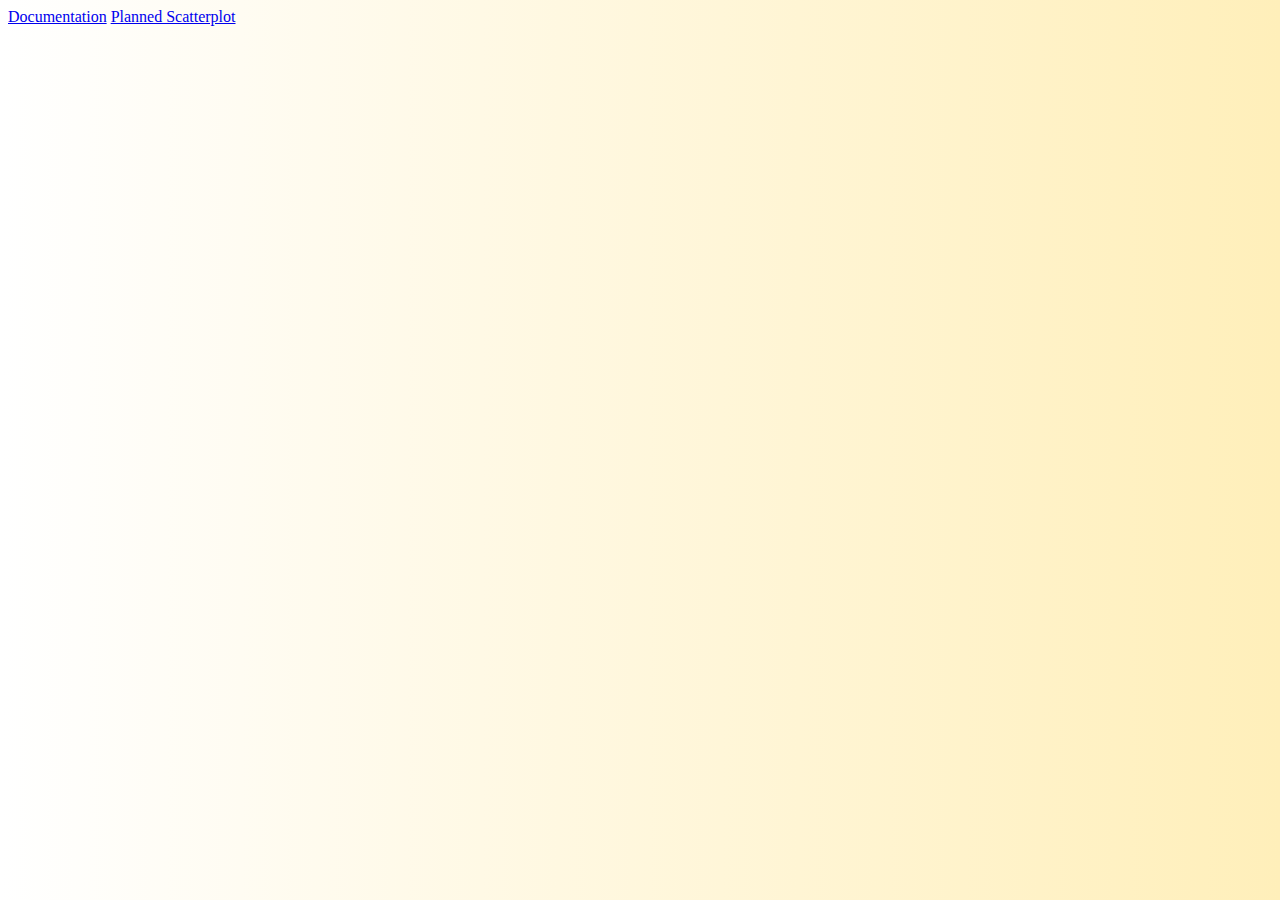
<file: index.html>
<!DOCTYPE html>
<html lang="en">
<head>
  <meta charset="UTF-8">
  <meta http-equiv="X-UA-Compatible" content="IE=edge">
  <meta name="viewport" content="width=device-width, initial-scale=1.0">
  <!--add css-->
  <link rel="stylesheet" href="/style.css">
  <title>Evie Iles: Paid Maternity Leave by Industry</title>
</head>
<a href="documentation.html">Documentation</a>
<a href="scatterplot.html">Planned Scatterplot</a>
<body>
  

<div id="paidVsUnpaid">
</div>
<div id="paidVsUnpaidLegend"></div>

    
<div id="paidLeaveDifference"></div>

<div id="paidVsUnpaidTable"></div>


  

</body>
<script src="https://d3js.org/d3.v7.min.js"></script>
<script src="https://d3js.org/d3-scale-chromatic.v1.min.js"></script>

<script src="https://d3js.org/d3-array.v2.min.js"></script>

<script src="/app.js"></script>
<!-- <script src="/scatterplot.js"></script> -->
</html>
</file>
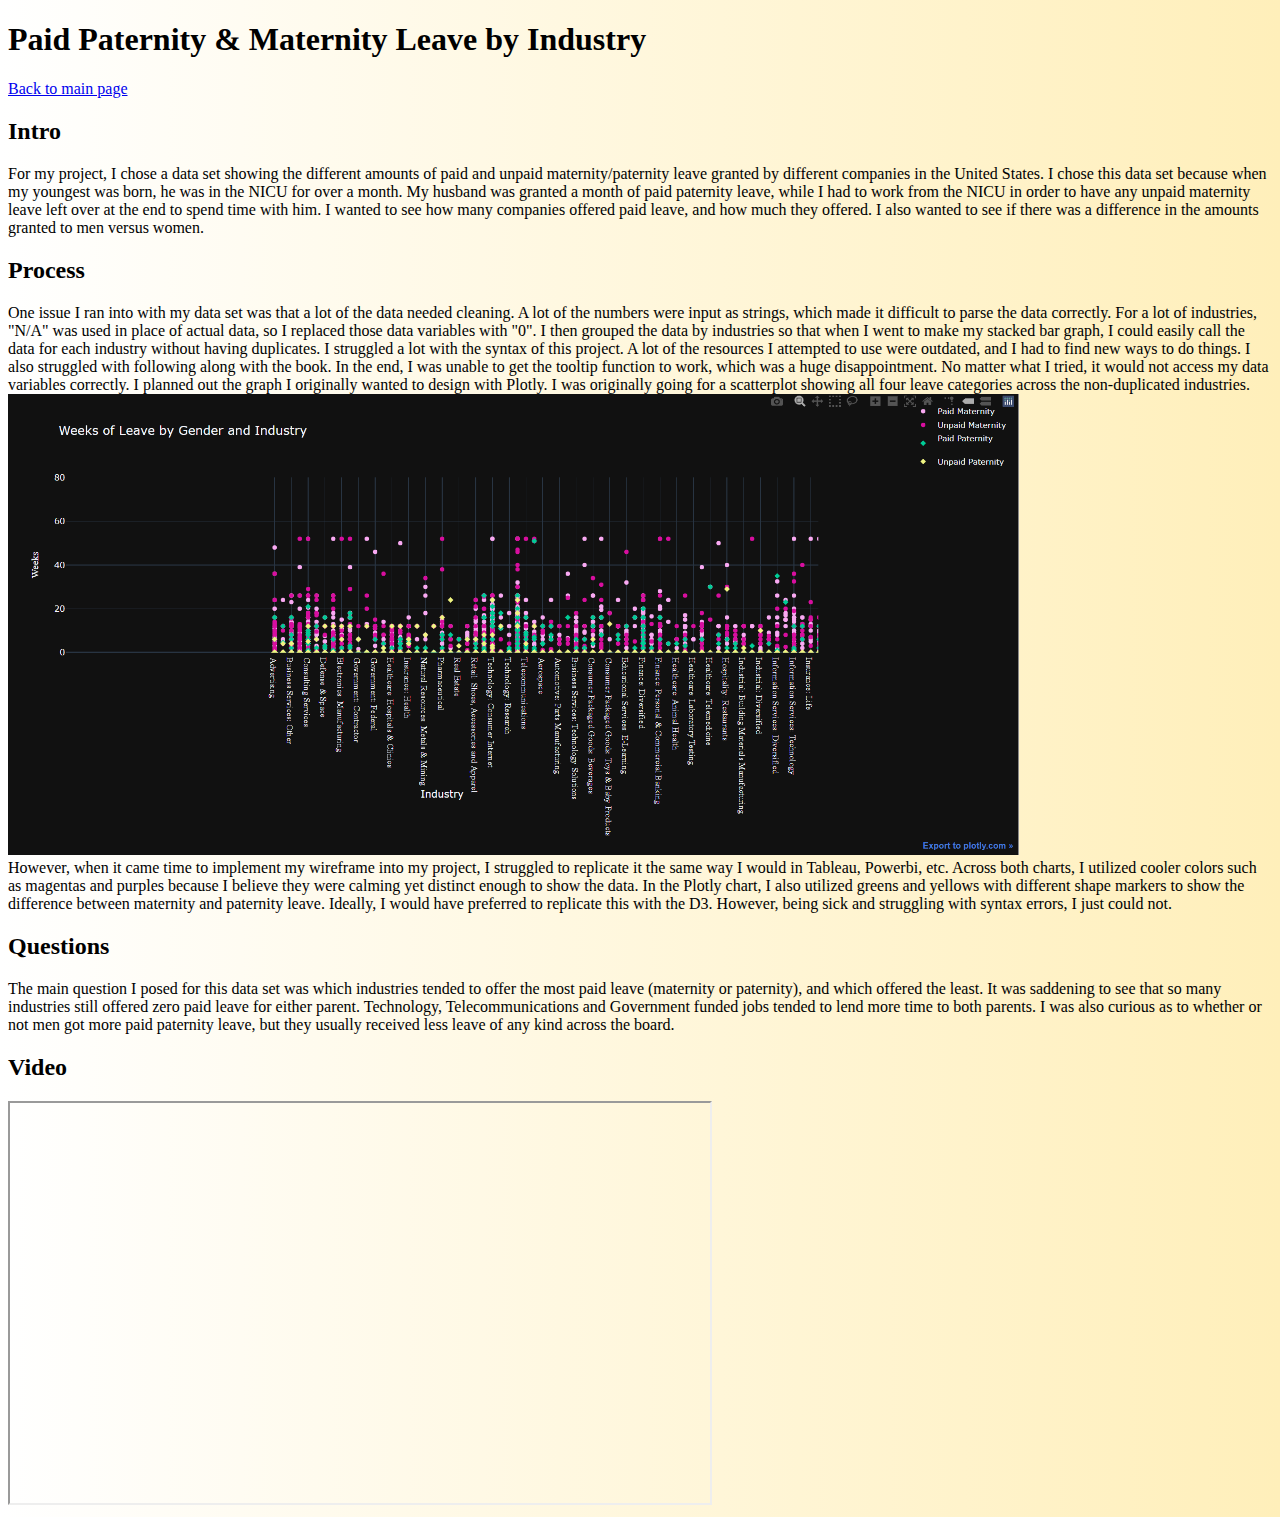
<file: documentation.html>
<!DOCTYPE html>
<html lang="en">
<head>
  <meta charset="UTF-8">
  <meta http-equiv="X-UA-Compatible" content="IE=edge">
  <meta name="viewport" content="width=device-width, initial-scale=1.0">
  <title>Documentation</title>
  <link rel="stylesheet" href="/style.css">
</head>
<body>
<h1>Paid Paternity & Maternity Leave by Industry</h1>
<a href="index.html">Back to main page</a>

<div id="intro">

  <h2>Intro</h2>
  <p> For my project, I chose a data set showing the different amounts of paid and unpaid maternity/paternity leave granted by different
    companies in the United States. I chose this data set because when my youngest was born, he was in the NICU for over a month.
    My husband was granted a month of paid paternity leave, while I had to work from the NICU in order to have any unpaid maternity leave left over at the end
    to spend time with him. I wanted to see how many companies offered paid leave, and how much they offered. I also wanted to see if there was a difference in the amounts
    granted to men versus women. 

  </div>

  <div id="Process">
    <h2>Process</h2>

  One issue I ran into with my data set was that a lot of the data needed cleaning. A lot of the numbers were input as strings,
  which made it difficult to parse the data correctly. For a lot of industries, "N/A" was used in place of actual data, so I replaced those data variables with "0". 

  I then grouped the data by industries so that when I went to make my stacked bar graph, I could easily call the data for each industry without having duplicates.

  I struggled a lot with the syntax of this project. A lot of the resources I attempted to use were outdated, and I had to find new ways to do things. I also struggled with following 
  along with the book. In the end, I was unable to get the tooltip function to work, which was a huge disappointment. No matter what I tried, it would not access my data variables correctly.

  I planned out the graph I originally wanted to design with Plotly. I was originally going for a scatterplot showing all four leave categories across the non-duplicated industries.
  <img src="dataVisFinal_example1.png" alt="planned scatterplot"><br>

  However, when it came time to implement my wireframe into my project, I struggled to replicate it the same way I would in Tableau, Powerbi, etc.

  Across both charts, I utilized cooler colors such as magentas and purples because I believe they were calming yet distinct enough to show the data.
  In the Plotly chart, I also utilized greens and yellows with different shape markers to show the difference between maternity and paternity leave.

  Ideally, I would have preferred to replicate this with the D3. However, being sick and struggling with syntax errors, I just could not. 

  

  </p>
</div>

<div id="questions">
  <h2>Questions</h2>

  <p>The main question I posed for this data set was which industries tended to offer the most paid leave (maternity or paternity), and which offered the least.

    It was saddening to see that so many industries still offered zero paid leave for either parent. Technology, Telecommunications and Government funded jobs tended to lend more time to both parents.

    I was also curious as to whether or not men got more paid paternity leave, but they usually received less leave of any kind across the board.

  </p>
</div>

<!--embed youtube video-->

<div id="video">
  <h2>Video</h2>
  <iframe height="400px" width="700px"  src="https://www.youtube.com/embed/dGQwVm6Twhg"></iframe>
</body>
</html>
</file>
<file: style.css>
html{
  background: #FFEFBA;  /* fallback for old browsers */
  background: -webkit-linear-gradient(to right, #FFFFFF, #FFEFBA);  /* Chrome 10-25, Safari 5.1-6 */
  background: linear-gradient(to right, #FFFFFF, #FFEFBA); /* W3C, IE 10+/ Edge, Firefox 16+, Chrome 26+, Opera 12+, Safari 7+ */
  
  

}

#paidVsUnpaid{
  border-radius: 10px;
  box-shadow: 0 0 10px 0 rgba(0,0,0,0.2);



}

img{
  width:80%;
  height:80%;
}
</file>
